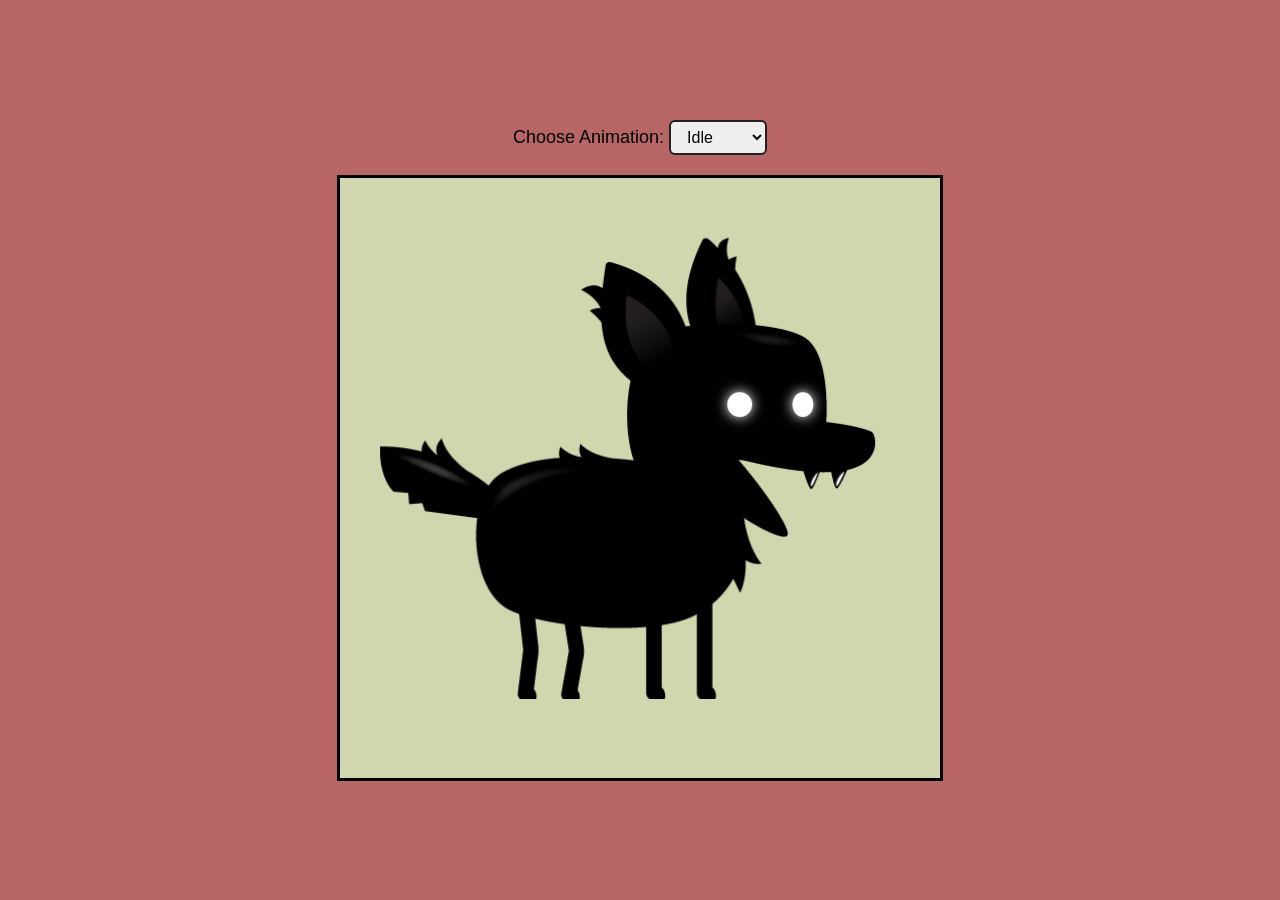
<file: basics/1-vanillarJS-sprite-animation/index.html>
<!doctype html>
<html lang="en">
  <head>
    <meta charset="UTF-8" />
    <meta name="viewport" content="width=device-width, initial-scale=1.0" />
    <title>Sprite Animation</title>
    <link
      rel="icon"
      href="data:image/svg+xml,<svg xmlns='http://www.w3.org/2000/svg' viewBox='0 0 100 100'><text y='.9em' font-size='90'>🎮</text></svg>"
    />
    <link rel="stylesheet" href="./style.css" />
  </head>
  <body>
    <div class="controls">
      <label for="animations">Choose Animation:</label>
      <select id="animations" name="animations">
        <option value="idle">Idle</option>
        <option value="jump">Jump</option>
        <option value="fall">Fall</option>
        <option value="run">Run</option>
        <option value="dizzy">Dizzy</option>
        <option value="sit">Sit</option>
        <option value="roll">Roll</option>
        <option value="bite">Bite</option>
        <option value="ko">KO</option>
        <option value="getHit">Get Hit</option>
      </select>
    </div>
    <canvas id="canvas1"></canvas>
    <script src="./index.js"></script>
  </body>
</html>
</file>
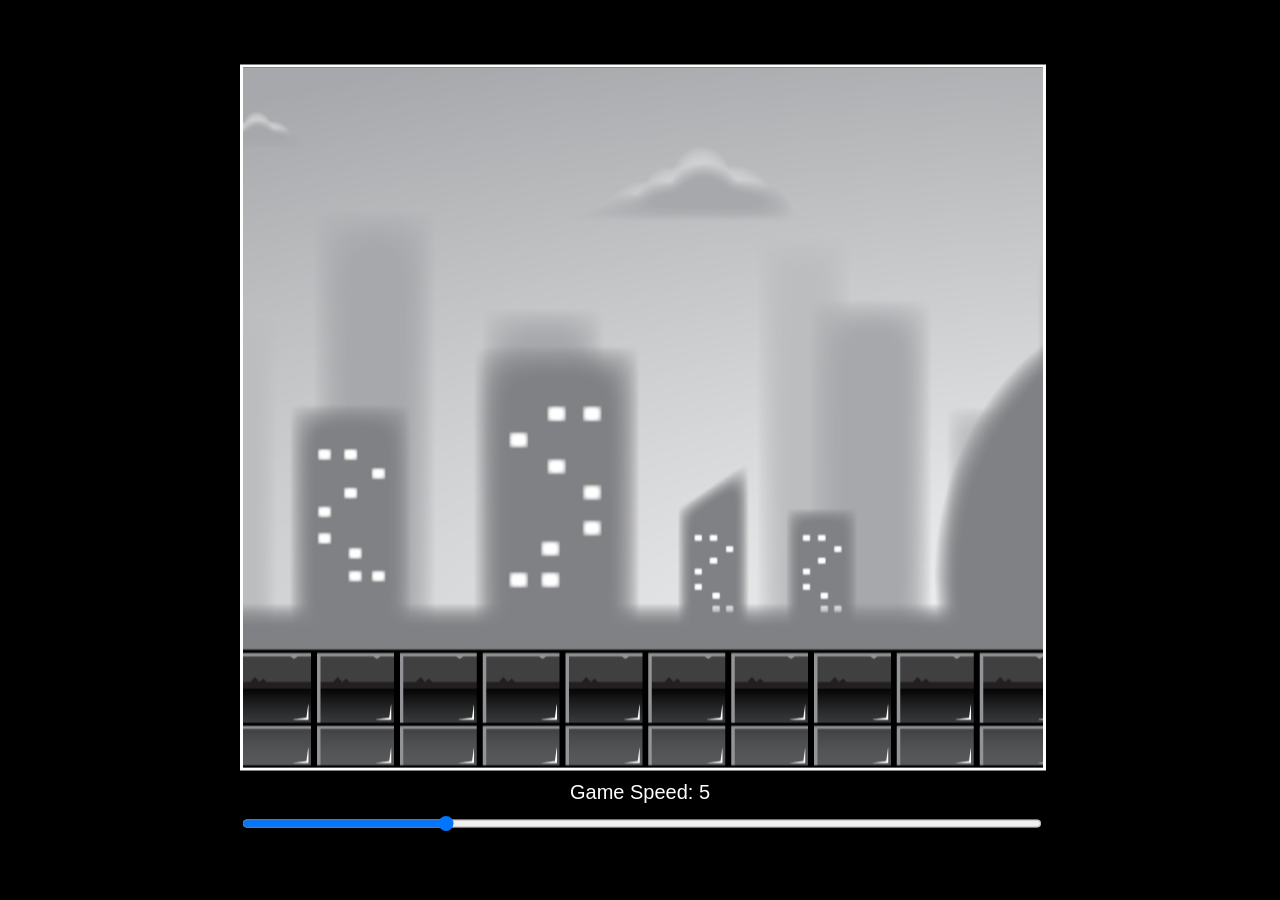
<file: basics/2-parallax-backgrounds/index.html>
<!doctype html>
<html lang="en">
  <head>
    <meta charset="UTF-8" />
    <meta name="viewport" content="width=device-width, initial-scale=1.0" />
    <title>Parallax Background</title>
    <link rel="stylesheet" href="style.css" />
  </head>

  <body>
    <div id="container">
      <canvas id="canvas1"></canvas>
      <p>Game Speed: <span id="showGameSpeed"></span></p>
      <input
        type="range"
        min="0"
        max="20"
        value="5"
        class="slider"
        id="slider"
      />
    </div>

    <script src="script.js"></script>
  </body>
</html>
</file>
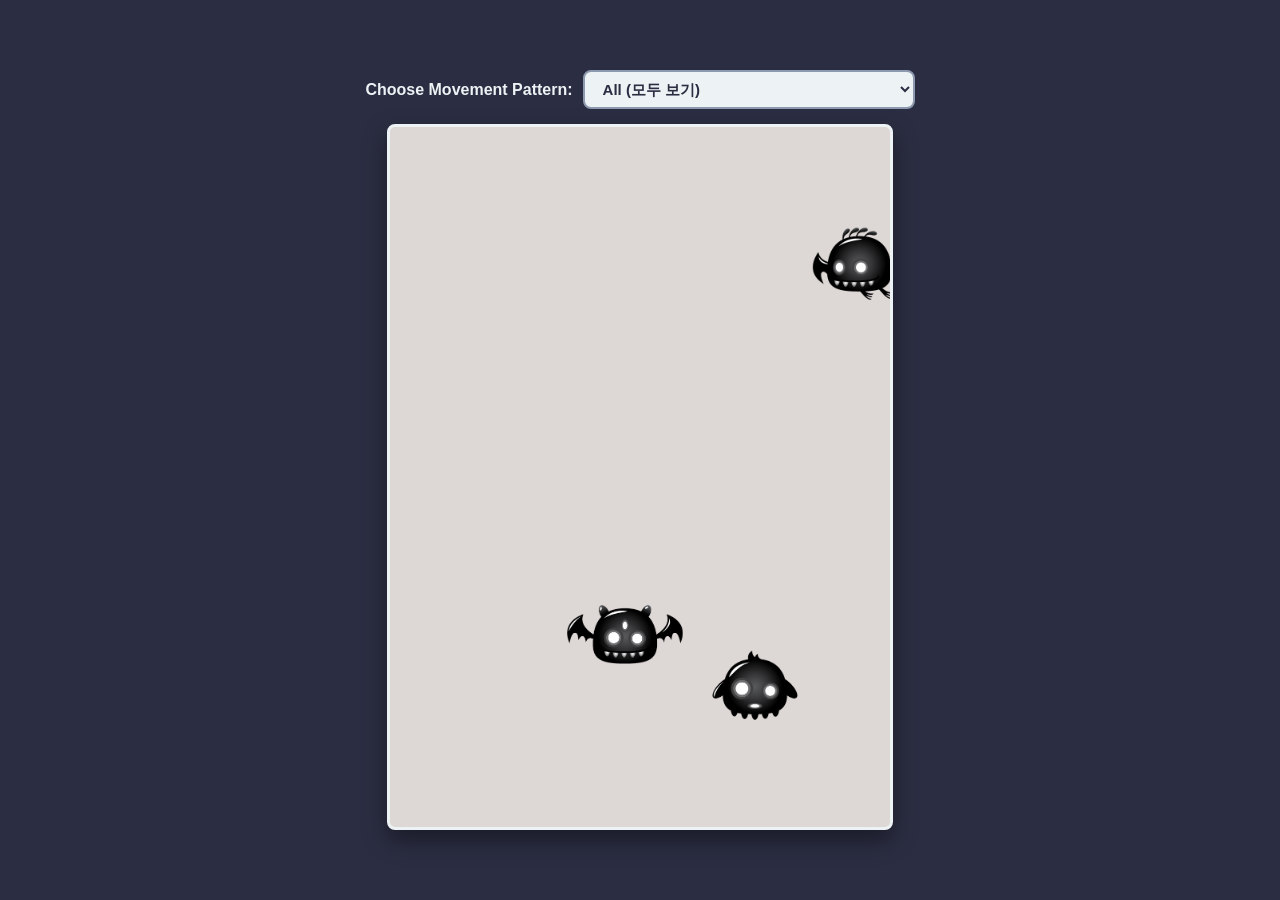
<file: basics/3-enemy-movement-patterns/index.html>
<!doctype html>
<html lang="en">
  <head>
    <meta charset="UTF-8" />
    <meta name="viewport" content="width=device-width, initial-scale=1.0" />
    <title>Enemy Movement Patterns</title>
    <link
      rel="icon"
      href="data:image/svg+xml,<svg xmlns='http://www.w3.org/2000/svg' viewBox='0 0 100 100'><text y='.9em' font-size='90'>🎮</text></svg>"
    />
    <link rel="stylesheet" href="style.css" />
  </head>
  <body>
    <div class="controls">
      <label for="movementPattern">Choose Movement Pattern:</label>
      <select id="movementPattern" name="movementPattern">
        <option value="all">All (모두 보기)</option>
        <option value="enemy1">Pattern 1: Random Wiggle (떨림 방황)</option>
        <option value="enemy2">Pattern 2: Sine Wave (사인파 물결)</option>
        <option value="enemy3">Pattern 3: Orbit & Curve (8자/원형 궤도)</option>
        <option value="enemy4">Pattern 4: Target Chase (목표 추적 이동)</option>
      </select>
    </div>
    <canvas id="canvas1"></canvas>
    <script src="script.js"></script>
  </body>
</html>
</file>
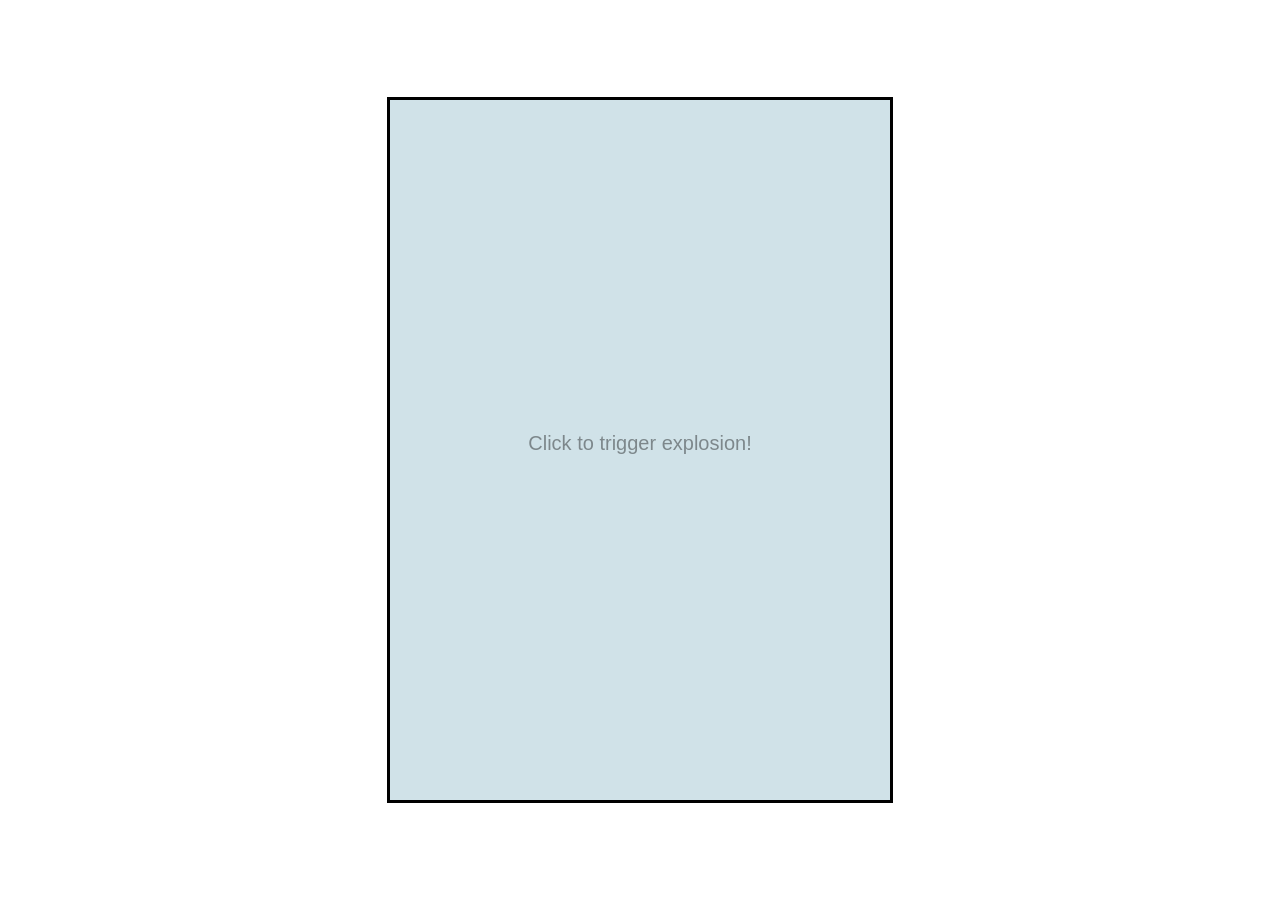
<file: basics/4-trigger-animations/index.html>
<!doctype html>
<html lang="en">
  <head>
    <meta charset="UTF-8" />
    <meta name="viewport" content="width=device-width, initial-scale=1.0" />
    <title>Playing Animations on Trigger</title>
    <link
      rel="icon"
      href="data:image/svg+xml,<svg xmlns='http://www.w3.org/2000/svg' viewBox='0 0 100 100'><text y='.9em' font-size='90'>🎮</text></svg>"
    />
    <link rel="stylesheet" href="style.css" />
  </head>
  <body>
    <canvas id="canvas1"></canvas>
    <script src="script.js"></script>
  </body>
</html>
</file>
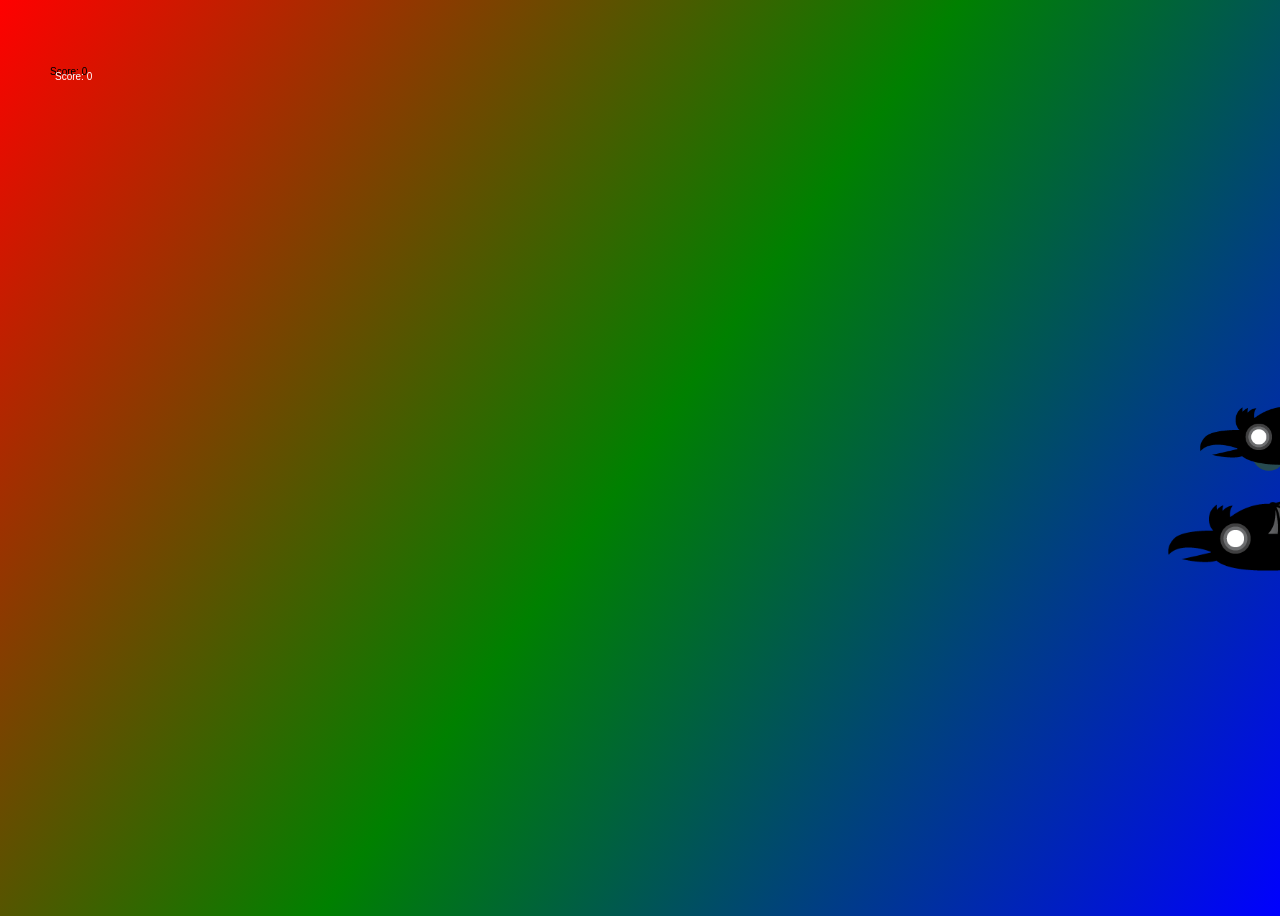
<file: basics/5-point_shoot-game/index.html>
<!doctype html>
<html lang="en">
  <head>
    <meta charset="UTF-8" />
    <meta name="viewport" content="width=device-width, initial-scale=1.0" />
    <title>Point and shoot game</title>
    <link
      rel="icon"
      href="data:image/svg+xml,<svg xmlns='http://www.w3.org/2000/svg' viewBox='0 0 100 100'><text y='.9em' font-size='90'>🎮</text></svg>"
    />
    <link rel="stylesheet" href="style.css" />
  </head>
  <body>
    <canvas id="collisionCanvas"></canvas>
    <canvas id="canvas1"></canvas>
    <script src="script.js"></script>
  </body>
</html>
</file>
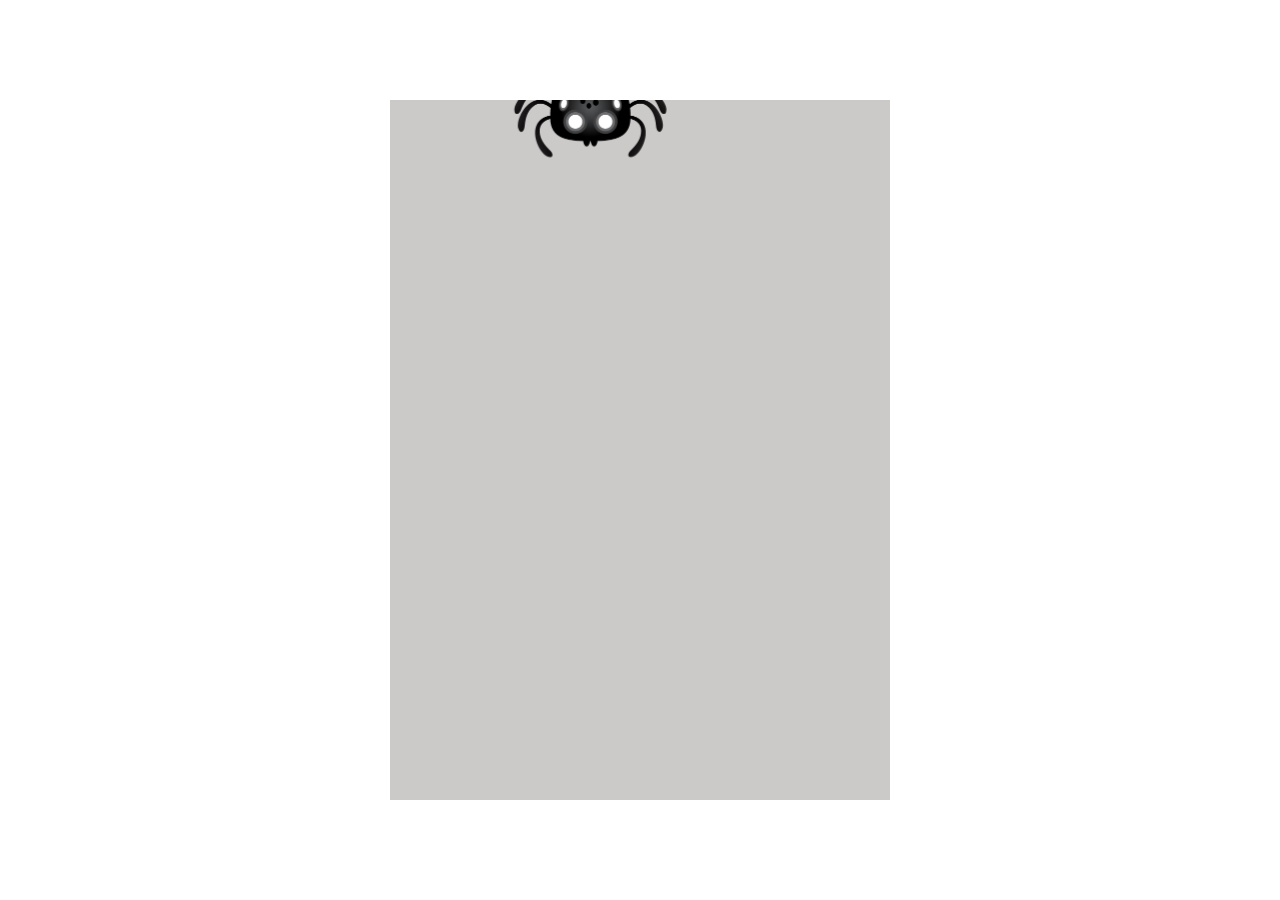
<file: basics/6-enemy-variety/index.html>
<!doctype html>
<html lang="en">
  <head>
    <meta charset="UTF-8" />
    <meta name="viewport" content="width=device-width, initial-scale=1.0" />
    <title>Enemy types with Javescript sub classing</title>
    <link rel="stylesheet" href="style.css" />
  </head>
  <body>
    <canvas id="canvas1"></canvas>
    <img id="worm" src="./images/enemy_worm.png" alt="worm" />
    <img id="ghost" src="./images/enemy_ghost.png" alt="ghost" />
    <img id="spider" src="./images/enemy_spider.png" alt="spider" />

    <script src="script.js"></script>
  </body>
</html>
</file>
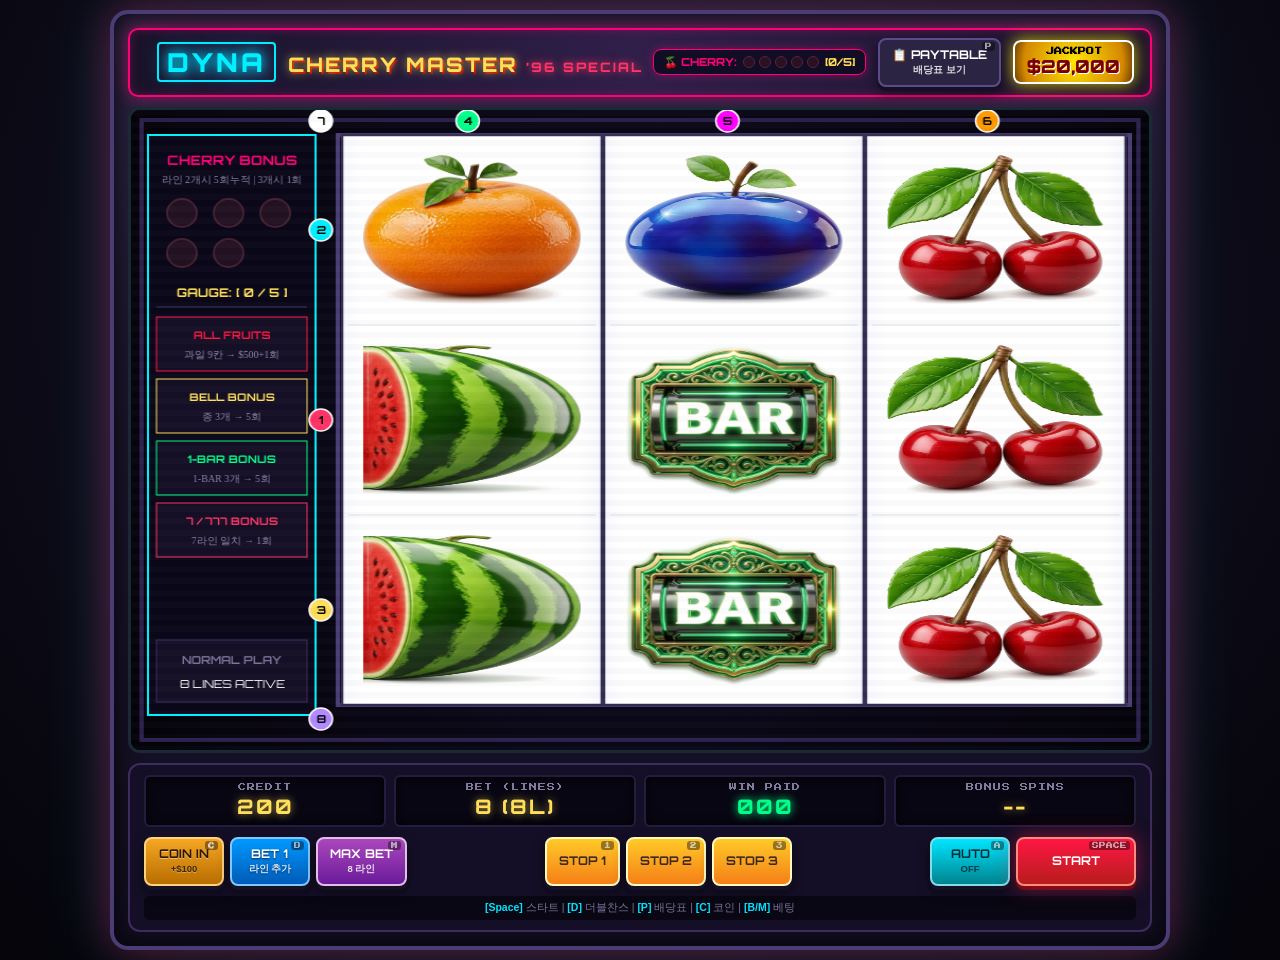
<file: projects/pachinko /index.html>
<!DOCTYPE html>
<html lang="ko">
<head>
  <meta charset="UTF-8">
  <meta name="viewport" content="width=device-width, initial-scale=1.0">
  <title>🍒 체리 마스터 (Cherry Master / 8-Liner) 클래식 슬롯머신</title>
  <link rel="stylesheet" href="style.css">
  <link rel="preconnect" href="https://fonts.googleapis.com">
  <link rel="preconnect" href="https://fonts.gstatic.com" crossorigin>
  <link href="https://fonts.googleapis.com/css2?family=Orbitron:wght@600;800;900&family=Press+Start+2P&family=Pretendard:wght@400;600;700;800&display=swap" rel="stylesheet">
</head>
<body>
  <div class="arcade-cabinet">
    <!-- 캐비닛 상단 네온 마퀴 -->
    <header class="marquee">
      <div class="marquee-glow"></div>
      <div class="logo-container">
        <span class="dyna-logo">DYNA</span>
        <h1 class="game-title">CHERRY MASTER <span class="edition">’96 SPECIAL</span></h1>
      </div>
      <div class="header-actions">
        <!-- 🍒 체리 5회 누적 게이지 (헤더 통합) -->
        <div class="cherry-gauge-marquee" id="cherryGaugeContainer" title="체리 2개 라인 완성 5회 누적 시 빅보너스 발동!">
          <span class="cherry-label">🍒 CHERRY:</span>
          <div class="cherry-lamps">
            <span class="c-lamp" id="clamp0"></span>
            <span class="c-lamp" id="clamp1"></span>
            <span class="c-lamp" id="clamp2"></span>
            <span class="c-lamp" id="clamp3"></span>
            <span class="c-lamp" id="clamp4"></span>
          </div>
          <span class="cherry-gauge-text" id="cherryGaugeText">[0/5]</span>
        </div>

        <button id="btnTogglePaytable" class="arcade-btn btn-paytable" title="배당표 보기 (P)">
          <span class="key-hint">P</span>
          <span class="btn-text">📋 PAYTABLE<br><small>배당표 보기</small></span>
        </button>
        <div class="jackpot-badge">
          <span class="badge-title">JACKPOT</span>
          <span class="jackpot-amount" id="jackpotAmount">$20,000</span>
        </div>
      </div>
    </header>

    <!-- 메인 캔버스 뷰포트 (3x3 릴 최대화) -->
    <main class="viewport">
      <div class="screen-frame">
        <canvas id="gameCanvas" width="960" height="640"></canvas>
        <div class="crt-scanlines"></div>
      </div>

      <!-- 배당표 팝업 모달 (선택 시만 노출) -->
      <div id="paytableModal" class="paytable-modal hidden">
        <div class="paytable-content">
          <div class="modal-header">
            <h2>🏆 CHERRY MASTER PAYTABLE (배당표)</h2>
            <button id="btnClosePaytable" class="btn-close-modal">✖ 닫기</button>
          </div>
          <div class="paytable-grid">
            <div class="pay-card card-jackpot">
              <span class="pay-sym">🎰 ALL 7s (올세븐)</span>
              <span class="pay-desc">9개 칸 전체 7 도배</span>
              <span class="pay-val">$20,000</span>
            </div>
            <div class="pay-card card-jackpot" style="background: linear-gradient(90deg, #661026 0%, #a81339 50%, #661026 100%); border-color: #ff1744;">
              <span class="pay-sym">🍓 ALL FRUITS (올 과일)</span>
              <span class="pay-desc">9개 칸 모두 과일(체리/멜론/오렌지/수박) 도배</span>
              <span class="pay-val">$500 + 1회 무료 보너스 롤 (+각 라인별 점수 합산)</span>
            </div>
            <div class="pay-card card-seven-triple">
              <span class="pay-sym">7️⃣ 7 & 777 라인 당첨 (혼합 가능 + 1회 보너스)</span>
              <span class="pay-desc">7과 777이 라인을 이루면 고배당 당첨 + 1회 무료 보너스 롤 발동 (777 개수 비례 가점)</span>
              <span class="pay-val">7 세 개: $500 / 777 1개: $580 / 777 2개: $660 / 777 세 개: $750 (+각각 1회 보너스)</span>
            </div>
            <div class="pay-card card-bar3">
              <span class="pay-sym">🟦 3-BAR 3개 라인</span>
              <span class="pay-desc">블루 트리플 바</span>
              <span class="pay-val">$200</span>
            </div>
            <div class="pay-card card-bar2">
              <span class="pay-sym">🟨 2-BAR 3개 라인</span>
              <span class="pay-desc">골드 더블 바</span>
              <span class="pay-val">$100</span>
            </div>
            <div class="pay-card card-bar1">
              <span class="pay-sym">🟩 1-BAR 3개 라인</span>
              <span class="pay-desc">그린 싱글 바</span>
              <span class="pay-val">$50 + BAR보너스(5회)</span>
            </div>
            <div class="pay-card">
              <span class="pay-sym">🍉 수박 3개 라인</span>
              <span class="pay-desc">타원형 반쪽 수박</span>
              <span class="pay-val">$50</span>
            </div>
            <div class="pay-card card-bell">
              <span class="pay-sym">🔔 종 (Bell) 3개 라인</span>
              <span class="pay-desc">황금 종 3개 일치</span>
              <span class="pay-val">$30 + 종보너스(5회)</span>
            </div>
            <div class="pay-card">
              <span class="pay-sym">🫐 멜론 3개 라인</span>
              <span class="pay-desc">가로 타원형 블루 멜론</span>
              <span class="pay-val">$20</span>
            </div>
            <div class="pay-card">
              <span class="pay-sym">🍊 귤 (Orange) 3개 라인</span>
              <span class="pay-desc">가로 타원형 귤</span>
              <span class="pay-val">$10</span>
            </div>
            <div class="pay-card card-cherry">
              <span class="pay-sym">🍒 체리 라인 당첨</span>
              <span class="pay-desc">1열/1행 시작점에서 연속 등장 시 (체리 1개는 점수만 지급)</span>
              <span class="pay-val">1개: $1 / 2개: $3 (+게이지 1회) / 3개: $5 (+1회 보너스)</span>
            </div>
            <div class="pay-card card-cherry-bonus">
              <span class="pay-sym">🍒 체리 5회 누적 빅보너스</span>
              <span class="pay-desc">체리 2개 라인 완성 5회 누적 시 (체리 1개는 미적립)</span>
              <span class="pay-val">체리 빅보너스 5회 무료 스핀</span>
            </div>
            <div class="pay-card card-scatter">
              <span class="pay-sym">🎰 7 & 777 스캐터 (위치/라인 무관 혼합 당첨)</span>
              <span class="pay-desc">화면 어디든 7/777이 섞여서 2개 이상 등장 시 당첨 (777 개수에 비례하여 추가 가점)</span>
              <span class="pay-val">2개: $50(+30) / 3개: $150(+50) / 4개: $300(+80) / 5개+: $500~2,000+</span>
            </div>
          </div>
          <div class="modal-footer">
            <span>※ 모든 당첨금은 중복 합산 지급됩니다. [P] 키나 [닫기]를 눌러 게임으로 돌아갑니다.</span>
          </div>
        </div>
      </div>
    </main>

    <!-- 하단 아케이드 물리 컨트롤 패널 -->
    <footer class="control-panel">
      <!-- 상태 계기판 (LED 모듈) -->
      <div class="led-dashboard">
        <div class="led-box credit-box">
          <span class="led-label">CREDIT</span>
          <span class="led-value" id="displayCredit">000</span>
        </div>
        <div class="led-box bet-box">
          <span class="led-label">BET (LINES)</span>
          <span class="led-value" id="displayBet">8 (8L)</span>
        </div>
        <div class="led-box win-box">
          <span class="led-label">WIN PAID</span>
          <span class="led-value highlight" id="displayWin">000</span>
        </div>
        <div class="led-box bonus-box">
          <span class="led-label">BONUS SPINS</span>
          <span class="led-value" id="displayBonus">--</span>
        </div>
      </div>

      <!-- 물리 버튼 컨트롤러 (슬롯 모드) -->
      <div class="btn-dashboard" id="slotControls">
        <div class="btn-group left-group">
          <button id="btnCoin" class="arcade-btn btn-gold" title="코인 투입 (C)">
            <span class="key-hint">C</span>
            <span class="btn-text">COIN IN<br><small>+$100</small></span>
          </button>
          <button id="btnBet1" class="arcade-btn btn-blue" title="1라인 베팅 (B)">
            <span class="key-hint">B</span>
            <span class="btn-text">BET 1<br><small>라인 추가</small></span>
          </button>
          <button id="btnMaxBet" class="arcade-btn btn-purple" title="맥스 8라인 베팅 (M)">
            <span class="key-hint">M</span>
            <span class="btn-text">MAX BET<br><small>8 라인</small></span>
          </button>
        </div>

        <!-- 릴 개별 정지 버튼들 -->
        <div class="btn-group stop-group">
          <button id="btnStop1" class="arcade-btn btn-stop" title="릴 1 정지 (1)">
            <span class="key-hint">1</span>
            <span class="btn-text">STOP 1</span>
          </button>
          <button id="btnStop2" class="arcade-btn btn-stop" title="릴 2 정지 (2)">
            <span class="key-hint">2</span>
            <span class="btn-text">STOP 2</span>
          </button>
          <button id="btnStop3" class="arcade-btn btn-stop" title="릴 3 정지 (3)">
            <span class="key-hint">3</span>
            <span class="btn-text">STOP 3</span>
          </button>
        </div>

        <div class="btn-group right-group">
          <!-- 더블찬스 도전 버튼 (당첨 시 반짝임) -->
          <button id="btnDoubleUp" class="arcade-btn btn-doubleup hidden" title="더블찬스 도전 (D)">
            <span class="key-hint">D</span>
            <span class="btn-text">DOUBLE UP<br><small>2배 도전!</small></span>
          </button>
          <button id="btnAuto" class="arcade-btn btn-cyan" title="자동 회전 (A)">
            <span class="key-hint">A</span>
            <span class="btn-text">AUTO<br><small id="autoState">OFF</small></span>
          </button>
          <button id="btnSpin" class="arcade-btn btn-red btn-spin-huge" title="스핀 시작 / 일괄 정지 (Space)">
            <span class="key-hint">SPACE</span>
            <span class="btn-text" id="spinBtnText">START</span>
          </button>
        </div>
      </div>

      <!-- 물리 버튼 컨트롤러 (더블찬스 모드 전용) -->
      <div class="btn-dashboard double-controls" id="doubleControls" style="display: none;">
        <div class="btn-group center-group double-actions">
          <button id="btnChoiceLow" class="arcade-btn btn-blue btn-highlow" title="로우 선택 (A ~ 6) [L / ↓]">
            <span class="key-hint">L / ↓</span>
            <span class="btn-text">▼ LOW<br><small>A ~ 6 (낮음)</small></span>
          </button>
          <button id="btnChoiceHigh" class="arcade-btn btn-red btn-highlow" title="하이 선택 (8 ~ K) [H / ↑]">
            <span class="key-hint">H / ↑</span>
            <span class="btn-text">▲ HIGH<br><small>8 ~ K (높음)</small></span>
          </button>
        </div>

        <div class="btn-group right-group">
          <button id="btnExitDouble" class="arcade-btn btn-gold btn-large-action" title="점수 수령 후 본게임 복귀 (ESC / T / Space)">
            <span class="key-hint">ESC / T</span>
            <span class="btn-text">💰 점수 수령 후 복귀<br><small>TAKE & EXIT</small></span>
          </button>
        </div>
      </div>

      <!-- 단축키 안내 바 -->
      <div class="shortcut-guide">
        <span id="guideSlot"><b>[Space]</b> 스타트 | <b>[D]</b> 더블찬스 | <b>[P]</b> 배당표 | <b>[C]</b> 코인 | <b>[B/M]</b> 베팅</span>
        <span id="guideDouble" class="hidden"><b>[H / ↑]</b> HIGH | <b>[L / ↓]</b> LOW | <b>[ESC / T / Space]</b> 점수 수령 후 복귀</span>
      </div>
    </footer>
  </div>

  <!-- 사운드 및 게임 스크립트 로드 -->
  <script src="sound.js"></script>
  <script src="game.js"></script>
</body>
</html>
</file>
<file: basics/1-vanillarJS-sprite-animation/style.css>
body {
  margin: 0;
  height: 100vh;
  display: flex;
  flex-direction: column;
  justify-content: center;
  align-items: center;
  background-color: #f0f0f0;
  font-family: sans-serif;
  background-color: #b76565;
}

.controls {
  margin-bottom: 20px;
  font-size: 18px;
}

.controls select {
  padding: 6px 12px;
  font-size: 16px;
  border-radius: 6px;
  border: 2px solid #242121;
}

#canvas1 {
  background: rgb(208, 214, 173);
}
</file>
<file: basics/2-parallax-backgrounds/style.css>
body {
  margin: 0;
  padding: 0;
  background-color: #000000;
  font-family: sans-serif;
}

#container {
  position: absolute;
  width: 800px;
  transform: translate(-50%, -50%);
  top: 50%;
  left: 50%;
  text-align: center;
}

#canvas1 {
  position: relative;
  width: 800px;
  height: 700px;
  border: 3px solid white;
  display: block;
}

#slider {
  width: 100%;
  cursor: pointer;
}

p {
  color: white;
  font-size: 20px;
  margin: 10px 0;
}
</file>
<file: basics/3-enemy-movement-patterns/style.css>
body {
  margin: 0;
  min-height: 100vh;
  display: flex;
  flex-direction: column;
  justify-content: center;
  align-items: center;
  background-color: #2b2d42;
  font-family: sans-serif;
  color: #edf2f4;
}

.controls {
  margin-bottom: 15px;
  display: flex;
  align-items: center;
  gap: 10px;
  font-size: 16px;
  font-weight: bold;
}

.controls select {
  padding: 8px 14px;
  font-size: 15px;
  font-weight: 600;
  border-radius: 8px;
  border: 2px solid #8d99ae;
  background-color: #edf2f4;
  color: #2b2d42;
  cursor: pointer;
  outline: none;
  transition: all 0.2s ease;
}

.controls select:hover {
  border-color: #ef233c;
}

#canvas1 {
  border: 3px solid #edf2f4;
  border-radius: 8px;
  width: 500px;
  height: 700px;
  background-color: #ddd7d5;
  box-shadow: 0 10px 25px rgba(0, 0, 0, 0.4);
}
</file>
<file: basics/4-trigger-animations/style.css>
body {
  margin: 0;
  overflow: hidden;
}

#canvas1 {
  border: 3px solid black;
  position: absolute;
  top: 50%;
  left: 50%;
  transform: translate(-50%, -50%);
  background-color: rgb(208, 226, 232);
  width: 500px;
  height: 700px;
}
</file>
<file: basics/5-point_shoot-game/style.css>
body {
  background: linear-gradient(125deg, red, green, blue);
  width: 100vw;
  height: 100vh;
  overflow: hidden;
}

#canvas1,
#collisionCanvas {
  position: absolute;
  top: 0;
  left: 0;
  width: 100%;
  height: 100%;
}

#collisionCanvas {
  opacity: 0;
}
</file>
<file: basics/6-enemy-variety/style.css>
body {
  margin: 0;
  padding: 0;
  overflow: hidden;
}

#canvas1 {
  border: 5px solid white;
  position: absolute;
  top: 50%;
  left: 50%;
  transform: translate(-50%, -50%);
  width: 500px;
  height: 700px;
  background-color: rgb(204, 201, 201);
}

img {
  display: none;
}
</file>
<file: projects/pachinko /style.css>
* {
  box-sizing: border-box;
  margin: 0;
  padding: 0;
  user-select: none;
  -webkit-user-select: none;
}

body {
  background: radial-gradient(circle at 50% 30%, #1a162b 0%, #0d0b18 60%, #05040a 100%);
  color: #fff;
  font-family: 'Pretendard', sans-serif;
  min-height: 100vh;
  display: flex;
  justify-content: center;
  align-items: center;
  padding: 10px;
  overflow-x: hidden;
}

/* 아케이드 캐비닛 컨테이너 */
.arcade-cabinet {
  width: 100%;
  max-width: 1060px;
  background: linear-gradient(180deg, #2b2543 0%, #1b162c 40%, #110d1f 100%);
  border: 4px solid #4a3d75;
  border-radius: 18px;
  box-shadow: 
    0 0 40px rgba(255, 0, 85, 0.35),
    0 0 70px rgba(0, 240, 255, 0.2),
    inset 0 0 25px rgba(0, 0, 0, 0.8);
  padding: 14px;
  display: flex;
  flex-direction: column;
  gap: 10px;
  position: relative;
}

/* 상단 마퀴(Marquee) */
.marquee {
  display: flex;
  justify-content: space-between;
  align-items: center;
  background: linear-gradient(90deg, #181329 0%, #301f4a 50%, #181329 100%);
  border: 2px solid #ff0077;
  border-radius: 10px;
  padding: 8px 16px;
  box-shadow: 0 0 15px rgba(255, 0, 119, 0.5), inset 0 0 10px rgba(255, 0, 119, 0.3);
}

.logo-container {
  display: flex;
  align-items: baseline;
  gap: 12px;
}

.dyna-logo {
  font-family: 'Orbitron', sans-serif;
  font-size: 26px;
  font-weight: 900;
  color: #00f0ff;
  letter-spacing: 3px;
  text-shadow: 0 0 12px #00f0ff, 0 0 25px #00a2ff;
  border: 2px solid #00f0ff;
  padding: 2px 8px;
  border-radius: 4px;
}

.game-title {
  font-family: 'Orbitron', sans-serif;
  font-size: 20px;
  font-weight: 800;
  color: #ffde59;
  letter-spacing: 2px;
  text-shadow: 0 0 10px rgba(255, 222, 89, 0.8), 2px 2px 0 #b30000;
}

.edition {
  font-size: 13px;
  color: #ff3366;
  text-shadow: 0 0 8px #ff3366;
}

.header-actions {
  display: flex;
  align-items: center;
  gap: 12px;
}

/* 헤더 체리 5칸 램프 게이지 */
.cherry-gauge-marquee {
  display: flex;
  align-items: center;
  gap: 6px;
  background: #110d24;
  border: 1.5px solid #ff0077;
  border-radius: 8px;
  padding: 5px 10px;
  box-shadow: 0 0 10px rgba(255, 0, 119, 0.4);
}

.cherry-label {
  font-family: 'Orbitron', sans-serif;
  font-size: 11px;
  font-weight: 800;
  color: #ff0077;
}

.cherry-lamps {
  display: flex;
  gap: 4px;
}

.c-lamp {
  width: 12px;
  height: 12px;
  border-radius: 50%;
  background: #2a1122;
  border: 1.5px solid #552244;
  transition: all 0.2s ease;
}

.c-lamp.lit {
  background: #ff0055;
  border-color: #fff;
  box-shadow: 0 0 8px #ff0055, 0 0 14px #ff0077;
}

.cherry-gauge-text {
  font-family: 'Orbitron', sans-serif;
  font-size: 11px;
  font-weight: 800;
  color: #ffde59;
}

.btn-paytable {
  background: linear-gradient(180deg, #ffd700 0%, #b8860b 100%);
  border: 2px solid #fff;
  color: #000;
  padding: 6px 12px;
  border-radius: 6px;
  font-size: 11px;
}

.jackpot-badge {
  background: radial-gradient(circle, #ffe600 0%, #d48800 80%, #704000 100%);
  border: 2px solid #fff;
  border-radius: 8px;
  padding: 5px 12px;
  text-align: center;
  box-shadow: 0 0 16px rgba(255, 230, 0, 0.8);
  animation: pulseJackpot 1.5s infinite alternate;
}

@keyframes pulseJackpot {
  0% { transform: scale(1); filter: brightness(1); }
  100% { transform: scale(1.05); filter: brightness(1.25); }
}

.badge-title {
  display: block;
  font-family: 'Press Start 2P', monospace;
  font-size: 8px;
  color: #000;
  font-weight: 900;
}

.jackpot-amount {
  font-family: 'Orbitron', sans-serif;
  font-size: 18px;
  font-weight: 900;
  color: #7b0000;
  text-shadow: 1px 1px 0 #fff;
}

/* 메인 캔버스 뷰포트 */
.viewport {
  position: relative;
  display: flex;
  justify-content: center;
  align-items: center;
  background: #000;
  border-radius: 12px;
  border: 3px solid #1a2936;
  box-shadow: inset 0 0 30px rgba(0, 0, 0, 0.95);
  overflow: hidden;
}

.screen-frame {
  position: relative;
  width: 100%;
  aspect-ratio: 960 / 640;
  max-height: 640px;
}

#gameCanvas {
  width: 100%;
  height: 100%;
  display: block;
  background: #070913;
}

/* 레트로 CRT 스캔라인 오버레이 (초미세 투명 효과) */
.crt-scanlines {
  position: absolute;
  top: 0;
  left: 0;
  width: 100%;
  height: 100%;
  background: linear-gradient(
    rgba(255, 255, 255, 0.015) 50%, 
    rgba(0, 0, 0, 0.02) 50%
  );
  background-size: 100% 12px;
  pointer-events: none;
  z-index: 10;
  border-radius: 8px;
}

/* 배당표 팝업 모달 */
.paytable-modal {
  position: absolute;
  top: 0;
  left: 0;
  width: 100%;
  height: 100%;
  background: rgba(8, 6, 18, 0.94);
  backdrop-filter: blur(8px);
  z-index: 50;
  display: flex;
  justify-content: center;
  align-items: center;
  padding: 16px;
  transition: opacity 0.2s ease;
}

/* 더블찬스 도전 버튼 */
.btn-doubleup {
  background: linear-gradient(180deg, #ff0055 0%, #aa0033 100%);
  border: 2px solid #ffde59;
  color: #fff;
  animation: pulseDoubleUp 0.8s infinite alternate;
}

@keyframes pulseDoubleUp {
  0% { transform: scale(1); box-shadow: 0 0 10px #ff0055; }
  100% { transform: scale(1.06); box-shadow: 0 0 25px #ffde59, 0 0 40px #ff0055; }
}

.btn-highlow {
  min-width: 140px;
  height: 65px;
  font-size: 16px;
  font-weight: 800;
}

.btn-large-action {
  min-width: 150px;
  height: 65px;
}

.double-controls {
  justify-content: space-between;
  width: 100%;
}

.double-actions {
  display: flex;
  gap: 20px;
}

.hidden {
  display: none !important;
}

.paytable-modal.hidden {
  display: none;
  opacity: 0;
  pointer-events: none;
}

.paytable-content {
  background: #110d24;
  border: 3px solid #ffde59;
  border-radius: 14px;
  width: 100%;
  max-width: 860px;
  max-height: 95%;
  overflow-y: auto;
  padding: 18px 24px;
  box-shadow: 0 0 40px rgba(255, 222, 89, 0.4);
  display: flex;
  flex-direction: column;
  gap: 14px;
}

.modal-header {
  display: flex;
  justify-content: space-between;
  align-items: center;
  border-bottom: 2px solid #ffde59;
  padding-bottom: 10px;
}

.modal-header h2 {
  font-family: 'Orbitron', sans-serif;
  font-size: 20px;
  color: #ffde59;
  letter-spacing: 1px;
}

.btn-close-modal {
  background: #ff1744;
  color: #fff;
  border: 2px solid #fff;
  border-radius: 6px;
  padding: 6px 14px;
  font-family: 'Orbitron', sans-serif;
  font-weight: 700;
  cursor: pointer;
  box-shadow: 0 2px 0 #800;
}

.btn-close-modal:hover {
  filter: brightness(1.2);
}

.paytable-grid {
  display: grid;
  grid-template-columns: repeat(auto-fit, minmax(240px, 1fr));
  gap: 10px;
}

.pay-card {
  background: #1a1433;
  border: 1.5px solid #3d2f66;
  border-radius: 8px;
  padding: 10px 14px;
  display: flex;
  flex-direction: column;
  gap: 4px;
}

.pay-card.card-jackpot {
  grid-column: 1 / -1;
  background: linear-gradient(90deg, #571629 0%, #871438 50%, #571629 100%);
  border-color: #ffde59;
  box-shadow: 0 0 15px rgba(255, 222, 89, 0.4);
}

.pay-sym {
  font-family: 'Orbitron', sans-serif;
  font-size: 13px;
  font-weight: 800;
  color: #ffde59;
}

.pay-desc {
  font-size: 11px;
  color: #b0a8cc;
}

.pay-val {
  font-family: 'Orbitron', sans-serif;
  font-size: 14px;
  font-weight: 800;
  color: #00ff88;
  text-shadow: 0 0 6px rgba(0, 255, 136, 0.4);
  align-self: flex-end;
}

.modal-footer {
  text-align: center;
  font-size: 12px;
  color: #8c82a8;
  border-top: 1px solid #281e47;
  padding-top: 10px;
}

/* 컨트롤 패널 & 계기판 */
.control-panel {
  display: flex;
  flex-direction: column;
  gap: 10px;
  background: #140f26;
  border: 2px solid #3d2c5e;
  border-radius: 12px;
  padding: 10px 14px;
}

/* LED 계기판 */
.led-dashboard {
  display: grid;
  grid-template-columns: repeat(4, 1fr);
  gap: 8px;
}

.led-box {
  background: #080612;
  border: 2px solid #231d3d;
  border-radius: 6px;
  padding: 6px 10px;
  text-align: center;
  box-shadow: inset 0 0 10px #000;
}

.led-label {
  display: block;
  font-family: 'Press Start 2P', monospace;
  font-size: 8px;
  color: #837b9b;
  margin-bottom: 3px;
  letter-spacing: 1px;
}

.led-value {
  font-family: 'Orbitron', sans-serif;
  font-size: 20px;
  font-weight: 800;
  color: #ffde59;
  letter-spacing: 2px;
  text-shadow: 0 0 8px rgba(255, 222, 89, 0.6);
}

.led-value.highlight {
  color: #00ff88;
  text-shadow: 0 0 10px #00ff88;
}

/* 버튼 대시보드 */
.btn-dashboard {
  display: flex;
  justify-content: space-between;
  gap: 8px;
  flex-wrap: wrap;
}

.btn-group {
  display: flex;
  gap: 6px;
}

.arcade-btn {
  position: relative;
  background: #2b2543;
  border: 2px solid #5d4a8c;
  border-radius: 8px;
  color: #fff;
  padding: 8px 12px;
  font-family: 'Orbitron', sans-serif;
  font-weight: 700;
  cursor: pointer;
  box-shadow: 0 4px 0 #151024, 0 6px 12px rgba(0, 0, 0, 0.5);
  transition: all 0.08s ease;
  display: flex;
  flex-direction: column;
  align-items: center;
  justify-content: center;
  min-width: 80px;
}

.arcade-btn:hover {
  filter: brightness(1.15);
}

.arcade-btn:active, .arcade-btn.pressed {
  transform: translateY(3px);
  box-shadow: 0 1px 0 #151024, 0 2px 4px rgba(0, 0, 0, 0.6);
}

.key-hint {
  position: absolute;
  top: 2px;
  right: 4px;
  font-family: 'Press Start 2P', monospace;
  font-size: 6.5px;
  color: rgba(255, 255, 255, 0.6);
  background: rgba(0, 0, 0, 0.4);
  padding: 1px 3px;
  border-radius: 3px;
}

.btn-text {
  font-size: 12px;
  line-height: 1.2;
  text-align: center;
}

.btn-text small {
  font-size: 9.5px;
  opacity: 0.85;
  font-family: 'Pretendard', sans-serif;
}

/* 버튼 테마 색상 */
.btn-gold {
  background: linear-gradient(180deg, #f5a623 0%, #b86e00 100%);
  border-color: #ffd280;
  color: #2b1700;
  text-shadow: 0 1px 0 rgba(255, 255, 255, 0.4);
}

.btn-blue {
  background: linear-gradient(180deg, #0099ff 0%, #005bb8 100%);
  border-color: #80c8ff;
  color: #fff;
  text-shadow: 0 1px 2px #002e5c;
}

.btn-purple {
  background: linear-gradient(180deg, #ab47bc 0%, #6a1b9a 100%);
  border-color: #e1bee7;
  color: #fff;
}

.btn-cyan {
  background: linear-gradient(180deg, #00e5ff 0%, #00838f 100%);
  border-color: #80deea;
  color: #002f35;
}

.btn-stop {
  background: linear-gradient(180deg, #ffca28 0%, #f57f17 100%);
  border-color: #fff9c4;
  color: #3e2723;
  min-width: 72px;
}

.btn-red.btn-spin-huge {
  background: linear-gradient(180deg, #ff1744 0%, #b71c1c 100%);
  border-color: #ff8a80;
  color: #fff;
  font-size: 15px;
  min-width: 120px;
  box-shadow: 0 0 20px rgba(255, 23, 68, 0.5), 0 4px 0 #5f0909;
}

/* 단축키 가이드 바 */
.shortcut-guide {
  display: flex;
  justify-content: center;
  gap: 14px;
  background: #090713;
  border-radius: 6px;
  padding: 5px 10px;
  font-size: 10.5px;
  color: #7b7296;
  flex-wrap: wrap;
}

.shortcut-guide b {
  color: #00e5ff;
}

/* 반응형 모바일 축소 */
@media (max-width: 768px) {
  .game-title { font-size: 14px; }
  .dyna-logo { font-size: 16px; }
  .jackpot-amount { font-size: 14px; }
  .led-value { font-size: 15px; }
  .btn-dashboard { justify-content: center; }
  .arcade-btn { min-width: 60px; padding: 6px 8px; }
  .btn-text { font-size: 10px; }
}
</file>
